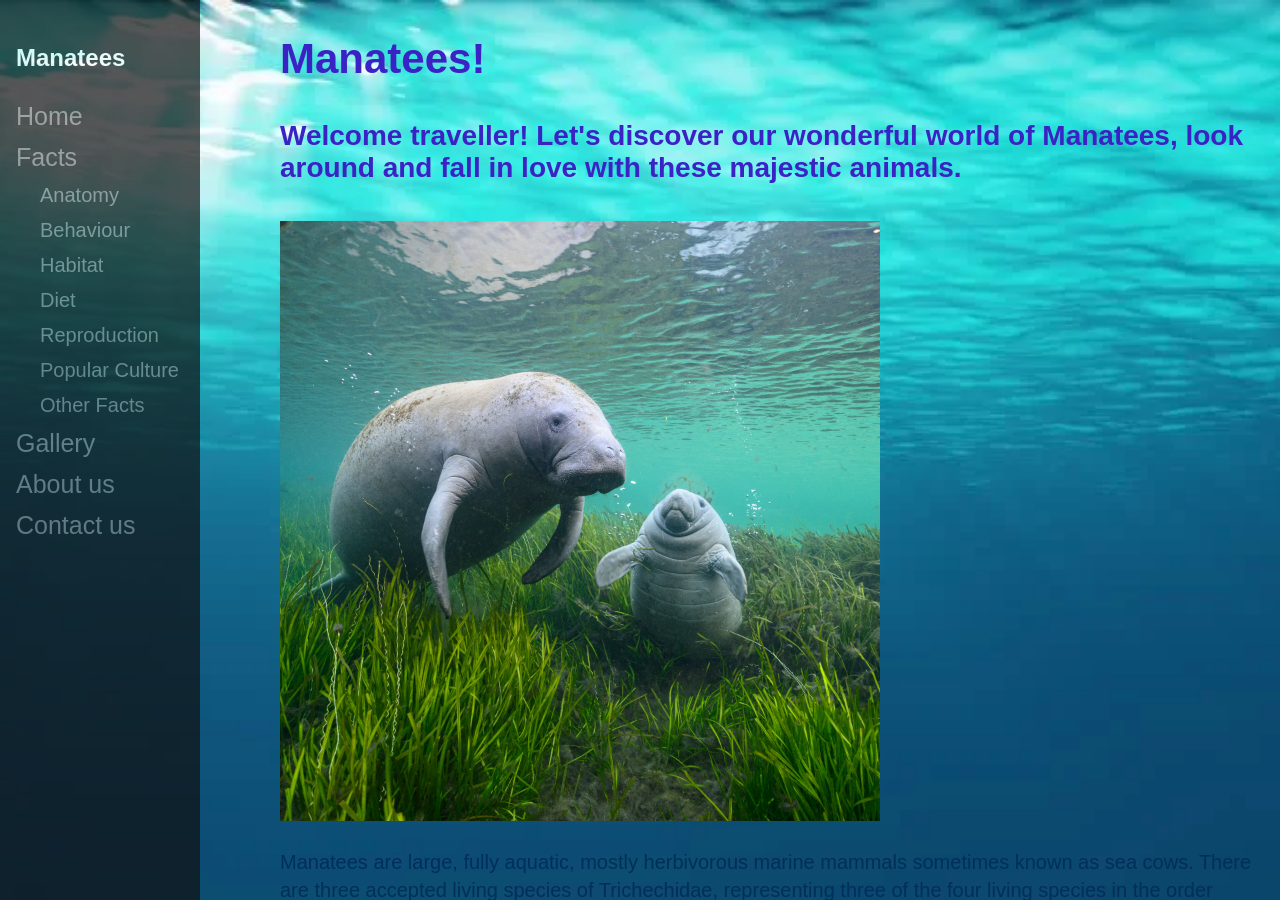
<file: index.html>
<!DOCTYPE html>
<html>
<head>
<meta name="viewport" content="width=device-width, initial-scale=1">
<style>

html {
  background-image: url(./bg2.jpg);
  background-size: cover;
  background-repeat: no-repeat;
  width: 100vw;
  height: 100vh;
  overflow: hidden;
  font-family: sans-serif;
}

body {
  font-family: "Lato", sans-serif;
  color: white;
  display: flex;
  flex-direction: column;
  height: 100%;
  margin: 0;
}

h2, h4 {
  color: rgb(59, 34, 197)
}

.content {
  flex: 1 1 auto;
  overflow: auto;
}

.sidenav {
  height: 100%;
  width: 200px;
  position: fixed;
  z-index: 1;
  top: 0;
  left: 0;
  background-color: #111;
  overflow-x: hidden;
  padding-top: 20px;
  opacity: 0.7;
}

.sidenav a {
  padding: 6px 8px 6px 16px;
  text-decoration: none;
  font-size: 25px;
  color: #818181;
  display: block;
}

.sidenav a.subpage {
  margin-left: 24px;
  font-size: 20px;
}

.sidenav a:hover {
  color: #f1f1f1;
}

.sidenav h5 {
  font-size: 24px;
  padding-left: 16px;
  margin: 24px 0;
}

.main {
  padding-left: 280px; /* Same as the width of the sidenav */
  font-size: 28px; /* Increased text to enable scrolling */
  height: 100%;
  padding-bottom: 200px;
}

.main h1 {
  color: rgb(59, 34, 197);
}

.main h2 {
  color: rgb(59, 34, 197);
}

.main p {
  font-size: 20px;
  line-height: 28px;
  color: #002f5b;
}

.main li {
  color: #002f5b;
}

@media screen and (max-height: 450px) {
  .sidenav {padding-top: 15px;}
  .sidenav a {font-size: 18px;}
}

</style>
</head>
<body>
<div class="content">
  <div class="sidenav">
    <h5>Manatees</h5>
    <a href="./index.html">Home</a>
    <a href="./anatomy.html">Facts</a>
    <a class="subpage" href="./anatomy.html">Anatomy</a>
    <a class="subpage" href="./behaviour.html">Behaviour</a>
    <a class="subpage" href="./habitat.html">Habitat</a>
    <a class="subpage" href="./diet.html">Diet</a>
    <a class="subpage" href="./mating.html">Reproduction</a>
    <a class="subpage" href="./popculture.html">Popular Culture</a>
    <a class="subpage" href="./misc.html">Other Facts</a>
    <a href="./gallery.html">Gallery</a>
    <a href="./about.html">About us</a>
    <a href="./contact.html">Contact us</a>
  </div>

  <div class="main">
    <h2>Manatees!</h2>
    <h4>Welcome traveller! Let's discover our wonderful world of Manatees, look around and fall in love with these majestic animals.
    </h4>
    <img class="main-img" src="2.jpg" width="600px" />
    <p>Manatees are large, fully aquatic, mostly herbivorous marine mammals sometimes known as sea cows. There are three accepted living species of Trichechidae, representing three of the four living species in the order Sirenia: the Amazonian manatee, the West Indian manatee, and the West African manatee.
    </p>
  </div>
</div>
</body>
</html>
</file>
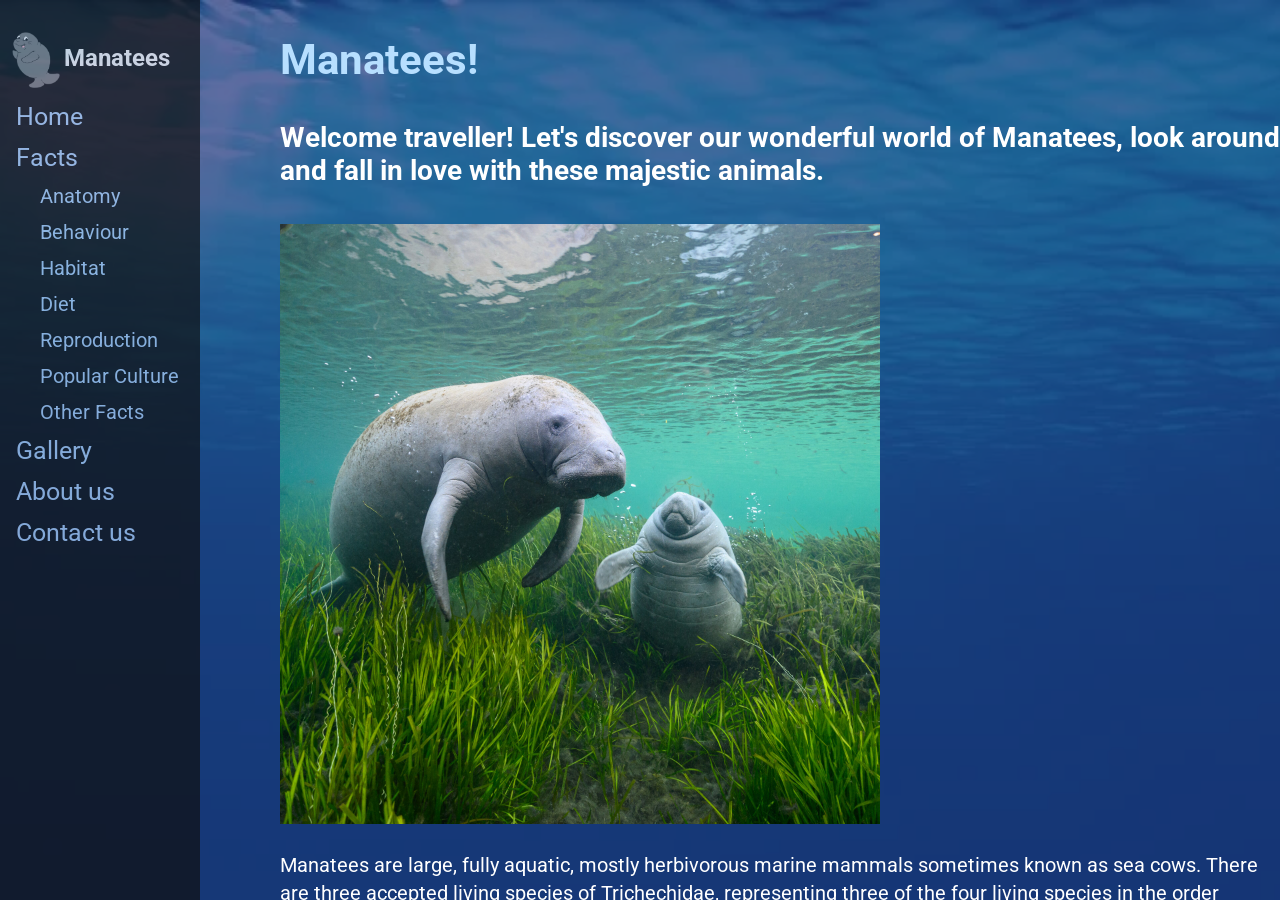
<file: public/index.html>
<!DOCTYPE html>
<html>
<head>
  <script src="https://ajax.googleapis.com/ajax/libs/jquery/3.5.1/jquery.min.js"></script>
  <meta name="viewport" content="width=device-width, initial-scale=1">
  <link rel="stylesheet" href="style.css">
  <link href="https://fonts.googleapis.com/css2?family=Roboto" rel="stylesheet">
  <title>Manatees - Home</title>
</head>
<body>
<div class="content">
  <div class="sidenav">
    <h5>Manatees</h5>
    <a href="./index.html">Home</a>
    <a href="./anatomy.html">Facts</a>
    <a class="subpage" href="./anatomy.html">Anatomy</a>
    <a class="subpage" href="./behaviour.html">Behaviour</a>
    <a class="subpage" href="./habitat.html">Habitat</a>
    <a class="subpage" href="./diet.html">Diet</a>
    <a class="subpage" href="./mating.html">Reproduction</a>
    <a class="subpage" href="./popculture.html">Popular Culture</a>
    <a class="subpage" href="./misc.html">Other Facts</a>
    <a href="./gallery.html">Gallery</a>
    <a href="./about.html">About us</a>
    <a href="./contact.html">Contact us</a>
  </div>

  <div class="main">
    <h2>Manatees!</h2>
    <h4>Welcome traveller! Let's discover our wonderful world of Manatees, look around and fall in love with these majestic animals.
    </h4>
    <img class="main-img" src="2.jpg" width="600px" />
    <p>Manatees are large, fully aquatic, mostly herbivorous marine mammals sometimes known as sea cows. There are three accepted living species of Trichechidae, representing three of the four living species in the order Sirenia: the Amazonian manatee, the West Indian manatee, and the West African manatee.
    </p>
  </div>
</div>
</body>
</html>
</file>
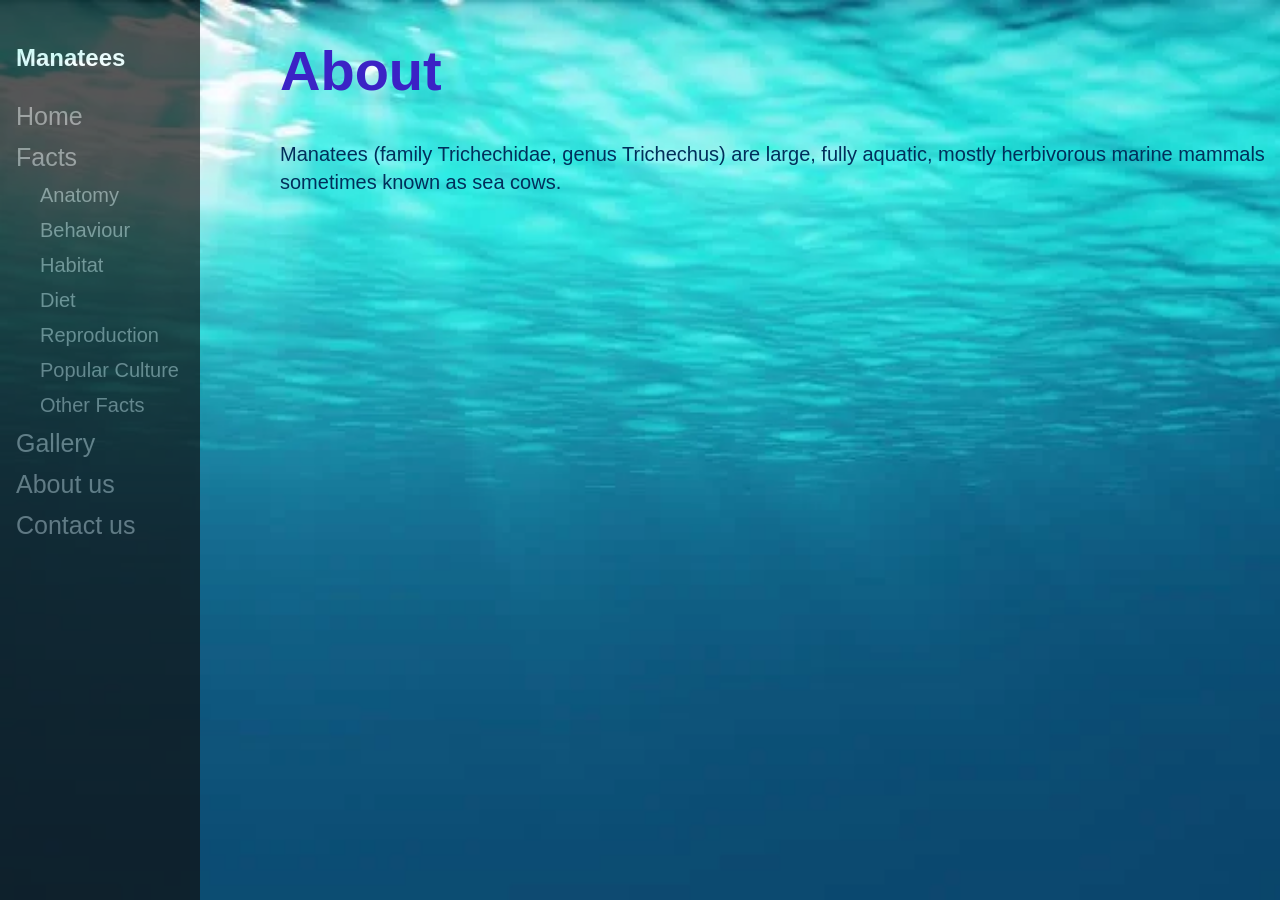
<file: about.html>
<!DOCTYPE html>
<html>
<head>
<meta name="viewport" content="width=device-width, initial-scale=1">
<style>

html {
  background-image: url(./bg2.jpg);
  background-size: cover;
  background-repeat: no-repeat;
  width: 100vw;
  height: 100vh;
  overflow: hidden;
}

body {
  font-family: "Lato", sans-serif;
  color: white;
  display: flex;
  flex-direction: column;
  height: 100%;
  margin: 0;
}

h2, h4 {
  color: rgb(59, 34, 197)
}

.content {
  flex: 1 1 auto;
  overflow: auto;
}

.sidenav {
  height: 100%;
  width: 200px;
  position: fixed;
  z-index: 1;
  top: 0;
  left: 0;
  background-color: #111;
  overflow-x: hidden;
  padding-top: 20px;
  opacity: 0.7;
}

.sidenav a {
  padding: 6px 8px 6px 16px;
  text-decoration: none;
  font-size: 25px;
  color: #818181;
  display: block;
}

.sidenav a.subpage {
  margin-left: 24px;
  font-size: 20px;
}

.sidenav a:hover {
  color: #f1f1f1;
}

.sidenav h5 {
  font-size: 24px;
  padding-left: 16px;
  margin: 24px 0;
}

.main {
  padding-left: 280px; /* Same as the width of the sidenav */
  font-size: 28px; /* Increased text to enable scrolling */
  height: 100%;
  padding-bottom: 200px;
}

.main h1 {
  color: rgb(59, 34, 197);
}

.main h2 {
  color: rgb(59, 34, 197);
}

.main p {
  font-size: 20px;
  line-height: 28px;
  color: #002f5b;

}

.main li {
  color: #002f5b;
}

@media screen and (max-height: 450px) {
  .sidenav {padding-top: 15px;}
  .sidenav a {font-size: 18px;}
}

</style>
</head>
<body>
<div class="content">
  <div class="sidenav">
    <h5>Manatees</h5>
    <a href="./index.html">Home</a>
    <a href="./anatomy.html">Facts</a>
    <a class="subpage" href="./anatomy.html">Anatomy</a>
    <a class="subpage" href="./behaviour.html">Behaviour</a>
    <a class="subpage" href="./habitat.html">Habitat</a>
    <a class="subpage" href="./diet.html">Diet</a>
    <a class="subpage" href="./mating.html">Reproduction</a>
    <a class="subpage" href="./popculture.html">Popular Culture</a>
    <a class="subpage" href="./misc.html">Other Facts</a>
    <a href="./gallery.html">Gallery</a>
    <a href="./about.html">About us</a>
    <a href="./contact.html">Contact us</a>
  </div>

  <div class="main">
    <div>
      <h1>About</h1>
      <p>
        Manatees (family Trichechidae, genus Trichechus) are large, fully aquatic, mostly herbivorous marine mammals sometimes known as sea cows.
      </p>
      <iframe width="560" height="315" src="https://www.youtube.com/embed/DlJy7HQMgSI" title="YouTube video player" frameborder="0" allow="accelerometer; autoplay; clipboard-write; encrypted-media; gyroscope; picture-in-picture" allowfullscreen></iframe>
    </div>
  </div>
</div>
</body>
</html>
</file>
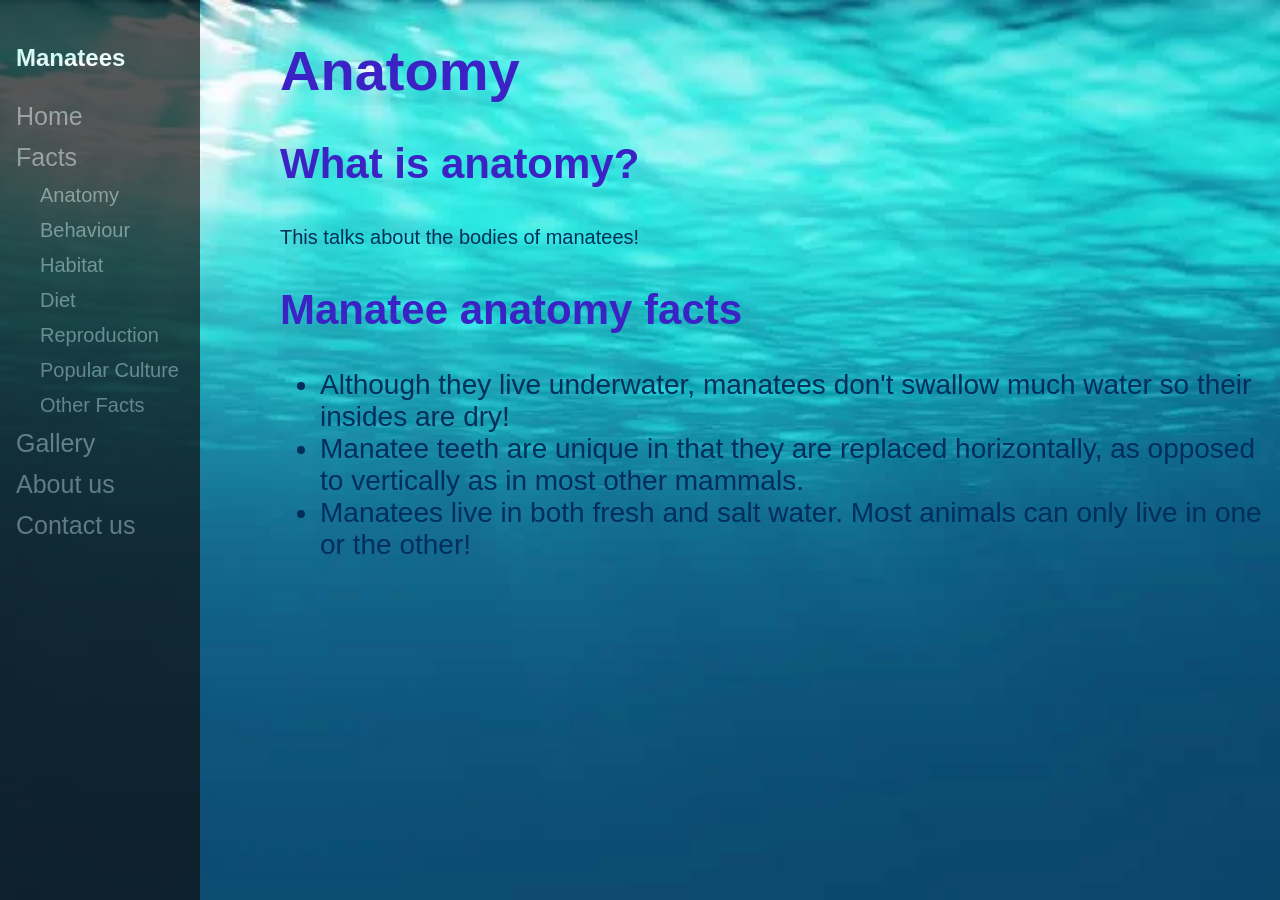
<file: anatomy.html>
<!DOCTYPE html>
<html>
<head>
<meta name="viewport" content="width=device-width, initial-scale=1">
<style>

html {
  background-image: url(./bg2.jpg);
  background-size: cover;
  background-repeat: no-repeat;
  width: 100vw;
  height: 100vh;
  overflow: hidden;
}

body {
  font-family: "Lato", sans-serif;
  color: white;
  display: flex;
  flex-direction: column;
  height: 100%;
  margin: 0;
}

h2, h4 {
  color: rgb(59, 34, 197)
}

.content {
  flex: 1 1 auto;
  overflow: auto;
}

.sidenav {
  height: 100%;
  width: 200px;
  position: fixed;
  z-index: 1;
  top: 0;
  left: 0;
  background-color: #111;
  overflow-x: hidden;
  padding-top: 20px;
  opacity: 0.7;
}

.sidenav a {
  padding: 6px 8px 6px 16px;
  text-decoration: none;
  font-size: 25px;
  color: #818181;
  display: block;
}

.sidenav a.subpage {
  margin-left: 24px;
  font-size: 20px;
}

.sidenav a:hover {
  color: #f1f1f1;
}

.sidenav h5 {
  font-size: 24px;
  padding-left: 16px;
  margin: 24px 0;
}

.main {
  padding-left: 280px; /* Same as the width of the sidenav */
  font-size: 28px; /* Increased text to enable scrolling */
  height: 100%;
  padding-bottom: 200px;
}

.main p {
  font-size: 20px;
  line-height: 28px;
  color: #002f5b;

}

.main h1 {
  color: rgb(59, 34, 197);
}

.main h2 {
  color: rgb(59, 34, 197);
}
.main li {
  color: #002f5b;
}
@media screen and (max-height: 450px) {
  .sidenav {padding-top: 15px;}
  .sidenav a {font-size: 18px;}
}

</style>
</head>
<body>
<div class="content">
  <div class="sidenav">
    <h5>Manatees</h5>
    <a href="./index.html">Home</a>
    <a href="./anatomy.html">Facts</a>
    <a class="subpage" href="./anatomy.html">Anatomy</a>
    <a class="subpage" href="./behaviour.html">Behaviour</a>
    <a class="subpage" href="./habitat.html">Habitat</a>
    <a class="subpage" href="./diet.html">Diet</a>
    <a class="subpage" href="./mating.html">Reproduction</a>
    <a class="subpage" href="./popculture.html">Popular Culture</a>
    <a class="subpage" href="./misc.html">Other Facts</a>
    <a href="./gallery.html">Gallery</a>
    <a href="./about.html">About us</a>
    <a href="./contact.html">Contact us</a>
  </div>

  <div class="main">
    <div>
      <h1>Anatomy</h1>
      <h2>What is anatomy?</h2>
      <p>This talks about the bodies of manatees!</p>
      <h2>Manatee anatomy facts</h2>
      <ul>
        <li>
          Although they live underwater, manatees don't swallow much water so their
          insides are dry!
        </li>
        <li>
          Manatee teeth are unique in that they are replaced horizontally, as
          opposed to vertically as in most other mammals.
        </li>
        <li>
          Manatees live in both fresh and salt water. Most animals can only live in
          one or the other!
        </li>
      </ul>
    </div>
</div>
</body>
</html>
</file>
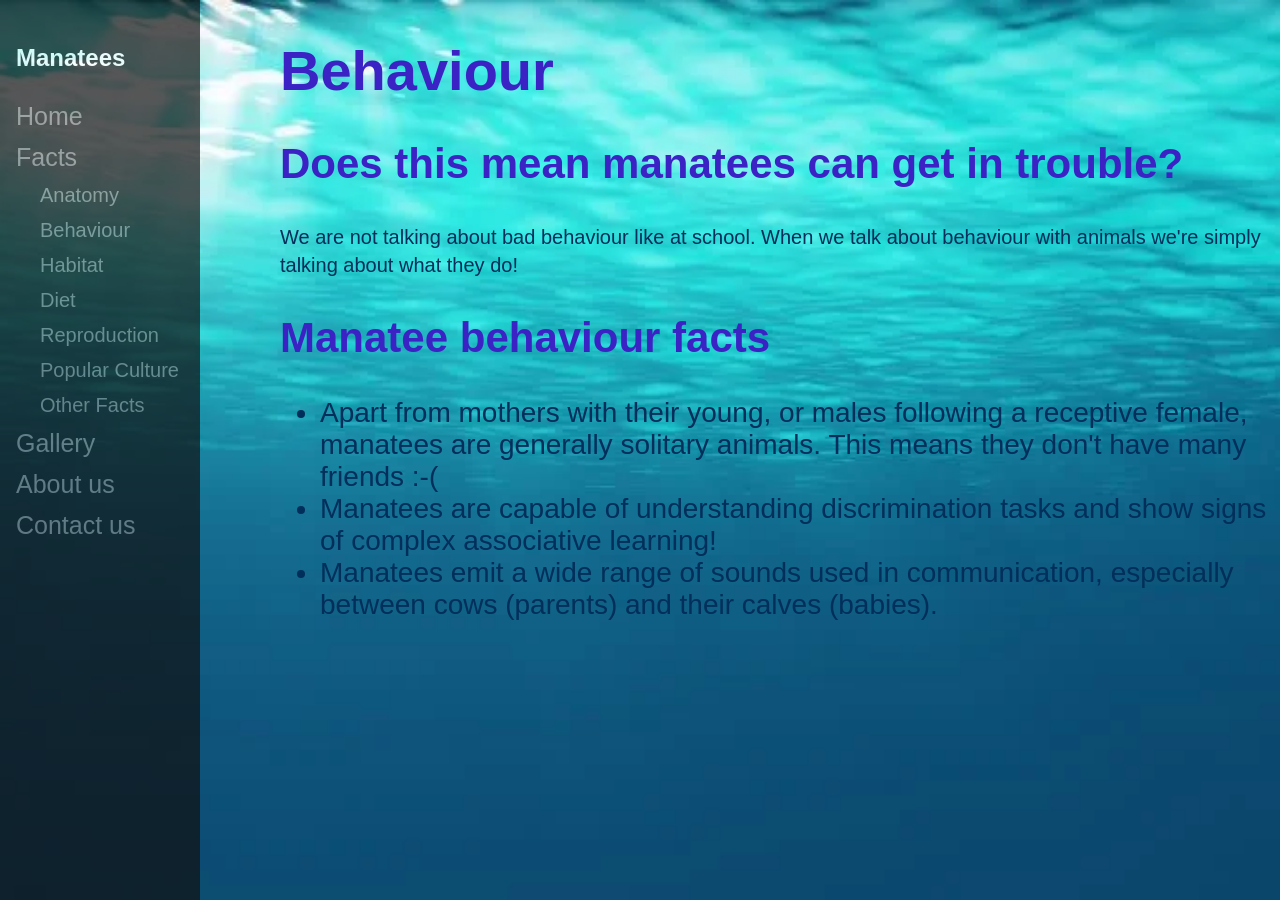
<file: behaviour.html>
<!DOCTYPE html>
<html>
<head>
<meta name="viewport" content="width=device-width, initial-scale=1">
<style>

html {
  background-image: url(./bg2.jpg);
  background-size: cover;
  background-repeat: no-repeat;
  width: 100vw;
  height: 100vh;
  overflow: hidden;
}

body {
  font-family: "Lato", sans-serif;
  color: white;
  display: flex;
  flex-direction: column;
  height: 100%;
  margin: 0;
}

h2, h4 {
  color: rgb(59, 34, 197)
}

.content {
  flex: 1 1 auto;
  overflow: auto;
}

.sidenav {
  height: 100%;
  width: 200px;
  position: fixed;
  z-index: 1;
  top: 0;
  left: 0;
  background-color: #111;
  overflow-x: hidden;
  padding-top: 20px;
  opacity: 0.7;
}

.sidenav a {
  padding: 6px 8px 6px 16px;
  text-decoration: none;
  font-size: 25px;
  color: #818181;
  display: block;
}

.sidenav a.subpage {
  margin-left: 24px;
  font-size: 20px;
}

.sidenav a:hover {
  color: #f1f1f1;
}

.sidenav h5 {
  font-size: 24px;
  padding-left: 16px;
  margin: 24px 0;
}

.main {
  padding-left: 280px; /* Same as the width of the sidenav */
  font-size: 28px; /* Increased text to enable scrolling */
  height: 100%;
  padding-bottom: 200px;
}

.main h1 {
  color: rgb(59, 34, 197);
}

.main h2 {
  color: rgb(59, 34, 197);
}

.main p {
  font-size: 20px;
  line-height: 28px;
  color: #002f5b;

}


.main li {
  color: #002f5b;
}
@media screen and (max-height: 450px) {
  .sidenav {padding-top: 15px;}
  .sidenav a {font-size: 18px;}
}

</style>
</head>
<body>
<div class="content">
  <div class="sidenav">
    <h5>Manatees</h5>
    <a href="./index.html">Home</a>
    <a href="./anatomy.html">Facts</a>
    <a class="subpage" href="./anatomy.html">Anatomy</a>
    <a class="subpage" href="./behaviour.html">Behaviour</a>
    <a class="subpage" href="./habitat.html">Habitat</a>
    <a class="subpage" href="./diet.html">Diet</a>
    <a class="subpage" href="./mating.html">Reproduction</a>
    <a class="subpage" href="./popculture.html">Popular Culture</a>
    <a class="subpage" href="./misc.html">Other Facts</a>
    <a href="./gallery.html">Gallery</a>
    <a href="./about.html">About us</a>
    <a href="./contact.html">Contact us</a>
  </div>

  <div class="main">
    <div>
      <h1>Behaviour</h1>
      <h2>Does this mean manatees can get in trouble?</h2>
      <p>
        We are not talking about bad behaviour like at school. When we talk about
        behaviour with animals we're simply talking about what they do!
      </p>
      <h2>Manatee behaviour facts</h2>
      <ul>
        <li>
          Apart from mothers with their young, or males following a receptive
          female, manatees are generally solitary animals. This means they don't
          have many friends :-(
        </li>
        <li>
          Manatees are capable of understanding discrimination tasks and show signs
          of complex associative learning!
        </li>
        <li>
          Manatees emit a wide range of sounds used in communication, especially
          between cows (parents) and their calves (babies).
        </li>
      </ul>
    </div>
  </div>
</div>
</body>
</html>
</file>
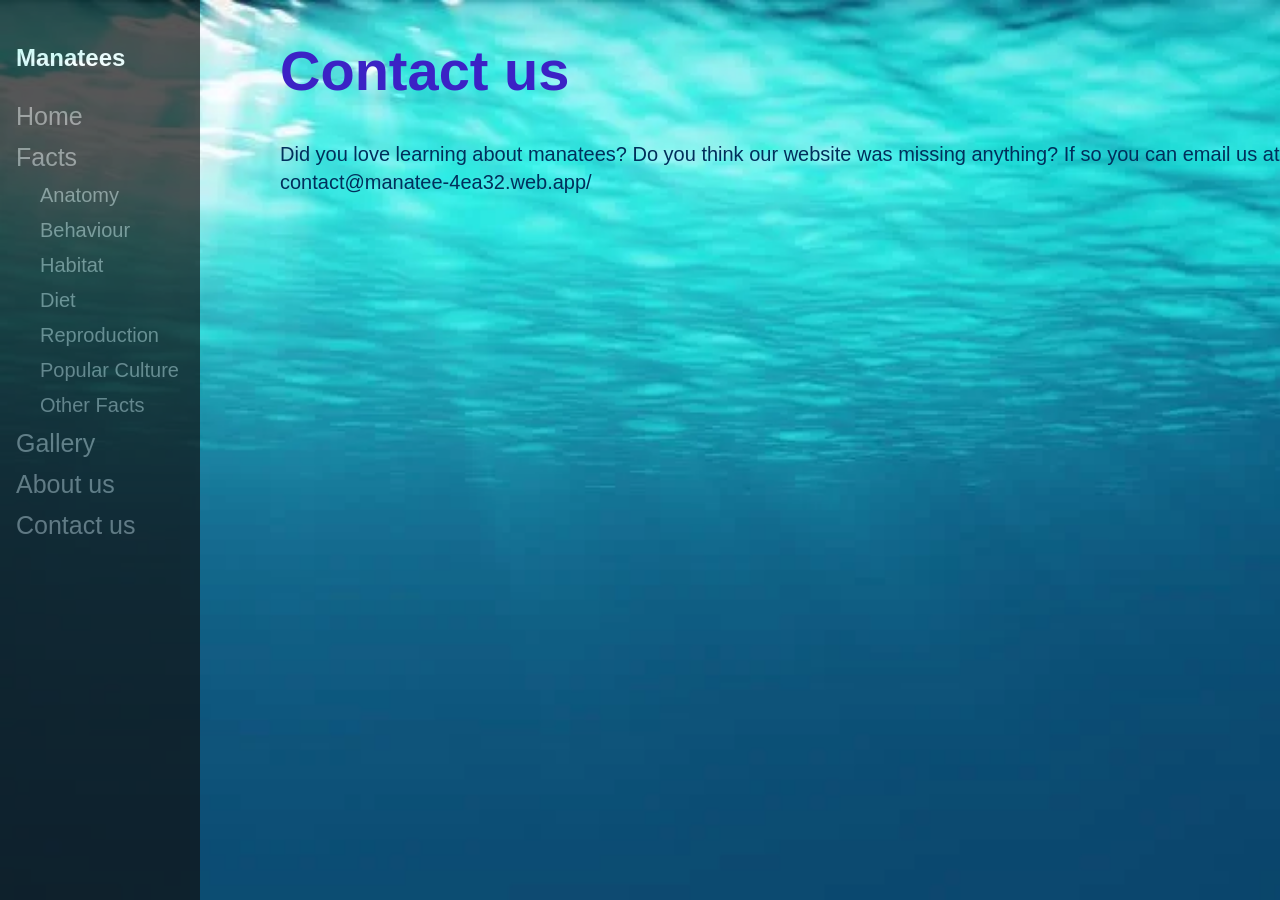
<file: contact.html>
<!DOCTYPE html>
<html>
<head>
<meta name="viewport" content="width=device-width, initial-scale=1">
<style>

html {
  background-image: url(./bg2.jpg);
  background-size: cover;
  background-repeat: no-repeat;
  width: 100vw;
  height: 100vh;
  overflow: hidden;
}

body {
  font-family: "Lato", sans-serif;
  color: white;
  display: flex;
  flex-direction: column;
  height: 100%;
  margin: 0;
}

h2, h4 {
  color: rgb(59, 34, 197)
}

.content {
  flex: 1 1 auto;
  overflow: auto;
}

.sidenav {
  height: 100%;
  width: 200px;
  position: fixed;
  z-index: 1;
  top: 0;
  left: 0;
  background-color: #111;
  overflow-x: hidden;
  padding-top: 20px;
  opacity: 0.7;
}

.sidenav a {
  padding: 6px 8px 6px 16px;
  text-decoration: none;
  font-size: 25px;
  color: #818181;
  display: block;
}

.sidenav a.subpage {
  margin-left: 24px;
  font-size: 20px;
}

.sidenav a:hover {
  color: #f1f1f1;
}

.sidenav h5 {
  font-size: 24px;
  padding-left: 16px;
  margin: 24px 0;
}

.main {
  padding-left: 280px; /* Same as the width of the sidenav */
  font-size: 28px; /* Increased text to enable scrolling */
  height: 100%;
  padding-bottom: 200px;
}
.main li {
  color: #002f5b;
}
.main p {
  font-size: 20px;
  line-height: 28px;
  color: #002f5b;
}

.main h1 {
  color: rgb(59, 34, 197);
}

.main h2 {
  color: rgb(59, 34, 197);
}

@media screen and (max-height: 450px) {
  .sidenav {padding-top: 15px;}
  .sidenav a {font-size: 18px;}
}

</style>
</head>
<body>
<div class="content">
  <div class="sidenav">
    <h5>Manatees</h5>
    <a href="./index.html">Home</a>
    <a href="./anatomy.html">Facts</a>
    <a class="subpage" href="./anatomy.html">Anatomy</a>
    <a class="subpage" href="./behaviour.html">Behaviour</a>
    <a class="subpage" href="./habitat.html">Habitat</a>
    <a class="subpage" href="./diet.html">Diet</a>
    <a class="subpage" href="./mating.html">Reproduction</a>
    <a class="subpage" href="./popculture.html">Popular Culture</a>
    <a class="subpage" href="./misc.html">Other Facts</a>
    <a href="./gallery.html">Gallery</a>
    <a href="./about.html">About us</a>
    <a href="./contact.html">Contact us</a>
  </div>

  <div class="main">
    <div>
      <h1>Contact us</h1>
      <p>
        Did you love learning about manatees? Do you think our website was missing
        anything? If so you can email us at contact@manatee-4ea32.web.app/
      </p>
    </div>
  </div>
</div>
</body>
</html>
</file>
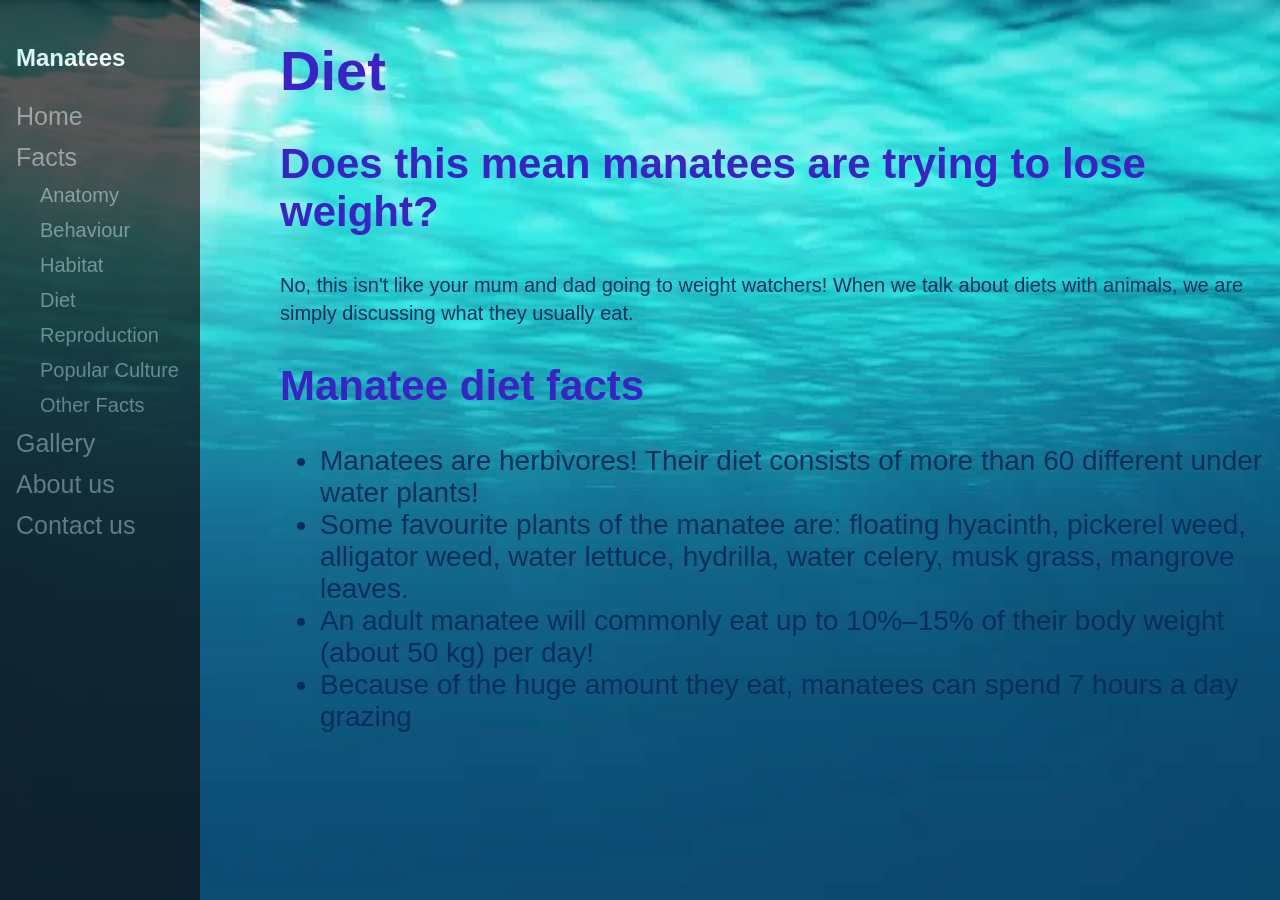
<file: diet.html>
<!DOCTYPE html>
<html>
<head>
<meta name="viewport" content="width=device-width, initial-scale=1">
<style>

html {
  background-image: url(./bg2.jpg);
  background-size: cover;
  background-repeat: no-repeat;
  width: 100vw;
  height: 100vh;
  overflow: hidden;
}

body {
  font-family: "Lato", sans-serif;
  color: white;
  display: flex;
  flex-direction: column;
  height: 100%;
  margin: 0;
}

h2, h4 {
  color: rgb(59, 34, 197)
}

.content {
  flex: 1 1 auto;
  overflow: auto;
}

.sidenav {
  height: 100%;
  width: 200px;
  position: fixed;
  z-index: 1;
  top: 0;
  left: 0;
  background-color: #111;
  overflow-x: hidden;
  padding-top: 20px;
  opacity: 0.7;
}

.sidenav a {
  padding: 6px 8px 6px 16px;
  text-decoration: none;
  font-size: 25px;
  color: #818181;
  display: block;
}

.sidenav a.subpage {
  margin-left: 24px;
  font-size: 20px;
}

.sidenav a:hover {
  color: #f1f1f1;
}

.sidenav h5 {
  font-size: 24px;
  padding-left: 16px;
  margin: 24px 0;
}

.main {
  padding-left: 280px; /* Same as the width of the sidenav */
  font-size: 28px; /* Increased text to enable scrolling */
  height: 100%;
  padding-bottom: 200px;
}

.main h1 {
  color: rgb(59, 34, 197);
}

.main h2 {
  color: rgb(59, 34, 197);
}

.main p {
  font-size: 20px;
  line-height: 28px;
  color: #002f5b;

}
.main li {
  color: #002f5b;
}

@media screen and (max-height: 450px) {
  .sidenav {padding-top: 15px;}
  .sidenav a {font-size: 18px;}
}

</style>
</head>
<body>
<div class="content">
  <div class="sidenav">
    <h5>Manatees</h5>
    <a href="./index.html">Home</a>
    <a href="./anatomy.html">Facts</a>
    <a class="subpage" href="./anatomy.html">Anatomy</a>
    <a class="subpage" href="./behaviour.html">Behaviour</a>
    <a class="subpage" href="./habitat.html">Habitat</a>
    <a class="subpage" href="./diet.html">Diet</a>
    <a class="subpage" href="./mating.html">Reproduction</a>
    <a class="subpage" href="./popculture.html">Popular Culture</a>
    <a class="subpage" href="./misc.html">Other Facts</a>
    <a href="./gallery.html">Gallery</a>
    <a href="./about.html">About us</a>
    <a href="./contact.html">Contact us</a>
  </div>

  <div class="main">
    <div>
      <h1>Diet</h1>
      <h2>Does this mean manatees are trying to lose weight?</h2>
      <p>
        No, this isn't like your mum and dad going to weight watchers! When we talk
        about diets with animals, we are simply discussing what they usually eat.
      </p>
      <h2>Manatee diet facts</h2>
      <ul>
        <li>
          Manatees are herbivores! Their diet consists of more than 60 different
          under water plants!
        </li>
        <li>
          Some favourite plants of the manatee are: floating hyacinth, pickerel
          weed, alligator weed, water lettuce, hydrilla, water celery, musk grass,
          mangrove leaves.
        </li>
        <li>
          An adult manatee will commonly eat up to 10%–15% of their body weight
          (about 50 kg) per day!
        </li>
        <li>
          Because of the huge amount they eat, manatees can spend 7 hours a day
          grazing
        </li>
      </ul>
    </div>
</div>
</body>
</html>
</file>
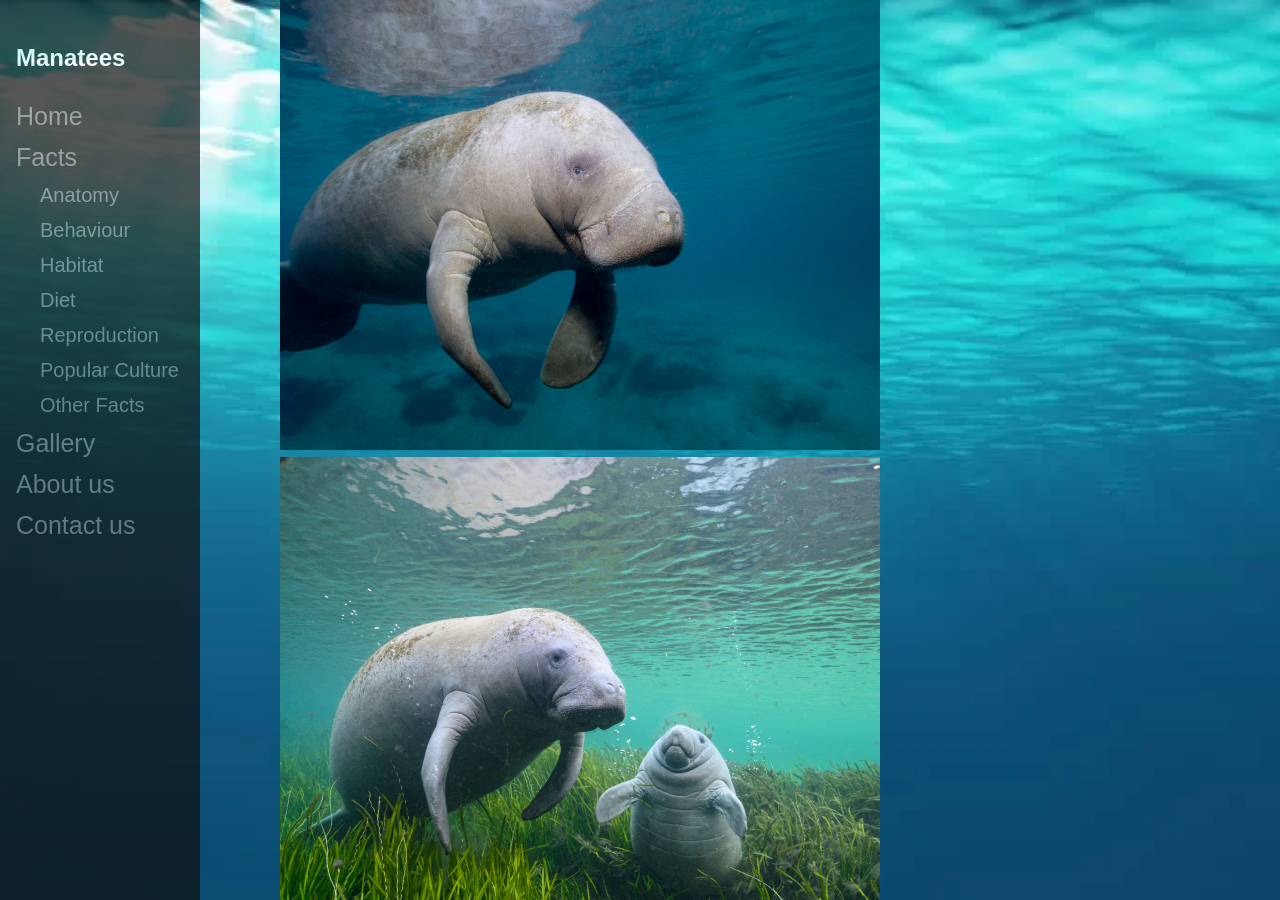
<file: gallery.html>
<!DOCTYPE html>
<html>
<head>
<meta name="viewport" content="width=device-width, initial-scale=1">
<style>

html {
  background-image: url(./bg2.jpg);
  background-size: cover;
  background-repeat: no-repeat;
  width: 100vw;
  height: 100vh;
  overflow: hidden;
}

body {
  font-family: "Lato", sans-serif;
  color: white;
  display: flex;
  flex-direction: column;
  height: 100%;
  margin: 0;
}

h2, h4 {
  color: rgb(59, 34, 197)
}

.content {
  flex: 1 1 auto;
  overflow: auto;
}

.sidenav {
  height: 100%;
  width: 200px;
  position: fixed;
  z-index: 1;
  top: 0;
  left: 0;
  background-color: #111;
  overflow-x: hidden;
  padding-top: 20px;
  opacity: 0.7;
}

.sidenav a {
  padding: 6px 8px 6px 16px;
  text-decoration: none;
  font-size: 25px;
  color: #818181;
  display: block;
}

.sidenav a.subpage {
  margin-left: 24px;
  font-size: 20px;
}

.sidenav a:hover {
  color: #f1f1f1;
}

.sidenav h5 {
  font-size: 24px;
  padding-left: 16px;
  margin: 24px 0;
}

.main {
  padding-left: 280px; /* Same as the width of the sidenav */
  font-size: 28px; /* Increased text to enable scrolling */
  height: 100%;
  padding-bottom: 200px;
}

.main p {
  font-size: 20px;
  line-height: 28px;
  color: #002f5b;

}


.main h1 {
  color: rgb(59, 34, 197);
}

.main h2 {
  color: rgb(59, 34, 197);
}

.main li {
  color: #002f5b;
}

@media screen and (max-height: 450px) {
  .sidenav {padding-top: 15px;}
  .sidenav a {font-size: 18px;}
}

</style>
</head>
<body>
<div class="content">
  <div class="sidenav">
    <h5>Manatees</h5>
    <a href="./index.html">Home</a>
    <a href="./anatomy.html">Facts</a>
    <a class="subpage" href="./anatomy.html">Anatomy</a>
    <a class="subpage" href="./behaviour.html">Behaviour</a>
    <a class="subpage" href="./habitat.html">Habitat</a>
    <a class="subpage" href="./diet.html">Diet</a>
    <a class="subpage" href="./mating.html">Reproduction</a>
    <a class="subpage" href="./popculture.html">Popular Culture</a>
    <a class="subpage" href="./misc.html">Other Facts</a>
    <a href="./gallery.html">Gallery</a>
    <a href="./about.html">About us</a>
    <a href="./contact.html">Contact us</a>
  </div>

  <div class="main">
    <img class="main-img" src="1.jpg" width="600px" />
    <img class="main-img" src="2.jpg" width="600px" />
    <img class="main-img" src="3.jpg" width="600px" />
  </div>
</div>
</body>
</html>
</file>
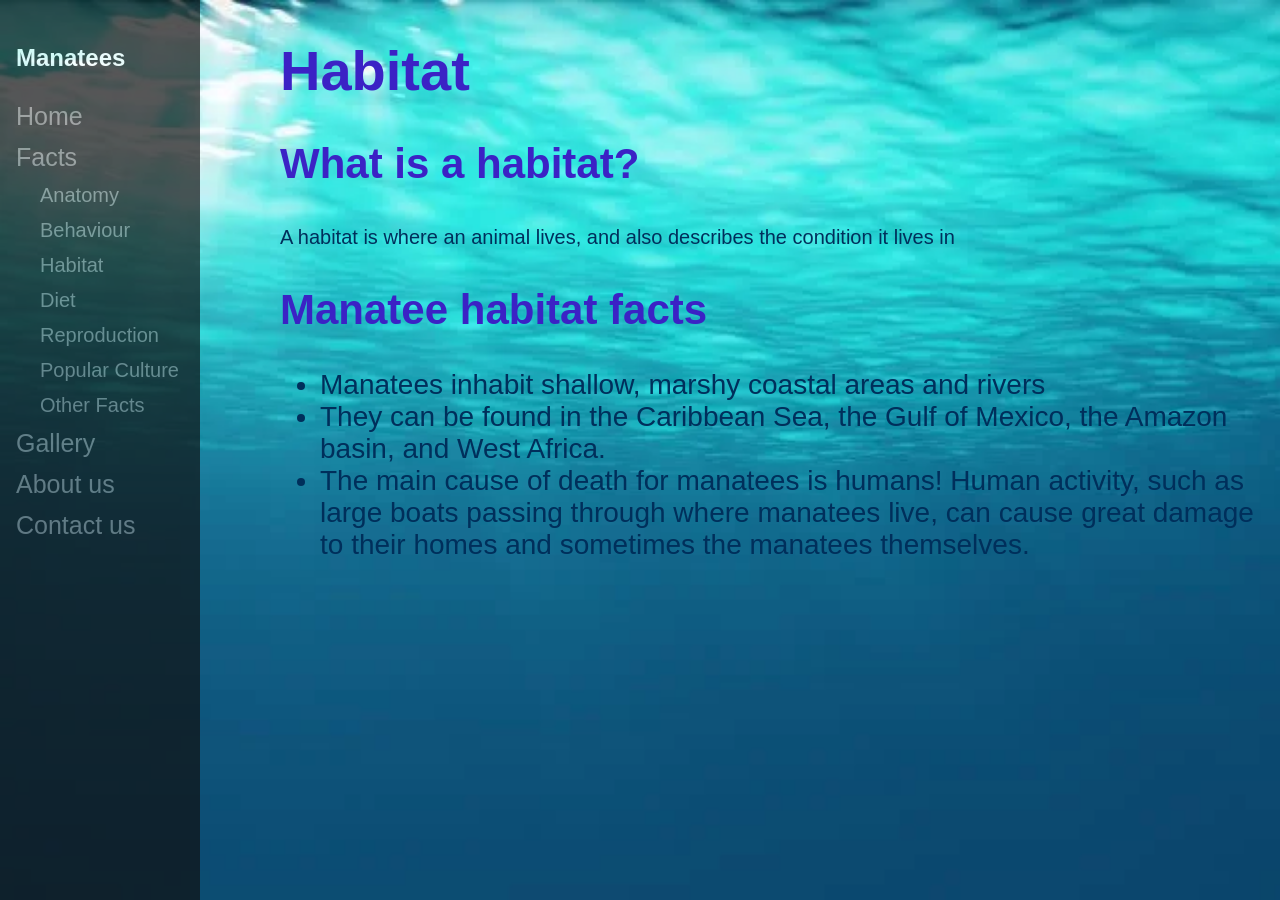
<file: habitat.html>
<!DOCTYPE html>
<html>
<head>
<meta name="viewport" content="width=device-width, initial-scale=1">
<style>

html {
  background-image: url(./bg2.jpg);
  background-size: cover;
  background-repeat: no-repeat;
  width: 100vw;
  height: 100vh;
  overflow: hidden;
}

body {
  font-family: "Lato", sans-serif;
  color: white;
  display: flex;
  flex-direction: column;
  height: 100%;
  margin: 0;
}

h2, h4 {
  color: rgb(59, 34, 197)
}

.content {
  flex: 1 1 auto;
  overflow: auto;
}

.sidenav {
  height: 100%;
  width: 200px;
  position: fixed;
  z-index: 1;
  top: 0;
  left: 0;
  background-color: #111;
  overflow-x: hidden;
  padding-top: 20px;
  opacity: 0.7;
}

.sidenav a {
  padding: 6px 8px 6px 16px;
  text-decoration: none;
  font-size: 25px;
  color: #818181;
  display: block;
}

.sidenav a.subpage {
  margin-left: 24px;
  font-size: 20px;
}

.sidenav a:hover {
  color: #f1f1f1;
}

.sidenav h5 {
  font-size: 24px;
  padding-left: 16px;
  margin: 24px 0;
}

.main {
  padding-left: 280px; /* Same as the width of the sidenav */
  font-size: 28px; /* Increased text to enable scrolling */
  height: 100%;
  padding-bottom: 200px;
}

.main p {
  font-size: 20px;
  line-height: 28px;
  color: #002f5b;

}

.main h1 {
  color: rgb(59, 34, 197);
}

.main h2 {
  color: rgb(59, 34, 197);
}

.main li {
  color: #002f5b;
}

@media screen and (max-height: 450px) {
  .sidenav {padding-top: 15px;}
  .sidenav a {font-size: 18px;}
}

</style>
</head>
<body>
<div class="content">
  <div class="sidenav">
    <h5>Manatees</h5>
    <a href="./index.html">Home</a>
    <a href="./anatomy.html">Facts</a>
    <a class="subpage" href="./anatomy.html">Anatomy</a>
    <a class="subpage" href="./behaviour.html">Behaviour</a>
    <a class="subpage" href="./habitat.html">Habitat</a>
    <a class="subpage" href="./diet.html">Diet</a>
    <a class="subpage" href="./mating.html">Reproduction</a>
    <a class="subpage" href="./popculture.html">Popular Culture</a>
    <a class="subpage" href="./misc.html">Other Facts</a>
    <a href="./gallery.html">Gallery</a>
    <a href="./about.html">About us</a>
    <a href="./contact.html">Contact us</a>
  </div>

  <div class="main">
    <div>
      <h1>Habitat</h1>
      <h2>What is a habitat?</h2>
      <p>
        A habitat is where an animal lives, and also describes the condition it
        lives in
      </p>
      <h2>Manatee habitat facts</h2>
      <ul>
        <li>Manatees inhabit shallow, marshy coastal areas and rivers</li>
        <li>
          They can be found in the Caribbean Sea, the Gulf of Mexico, the Amazon
          basin, and West Africa.
        </li>
        <li>
          The main cause of death for manatees is humans! Human activity, such as
          large boats passing through where manatees live, can cause great damage to
          their homes and sometimes the manatees themselves.
        </li>
      </ul>
    </div>
  </div>
</div>
</body>
</html>
</file>
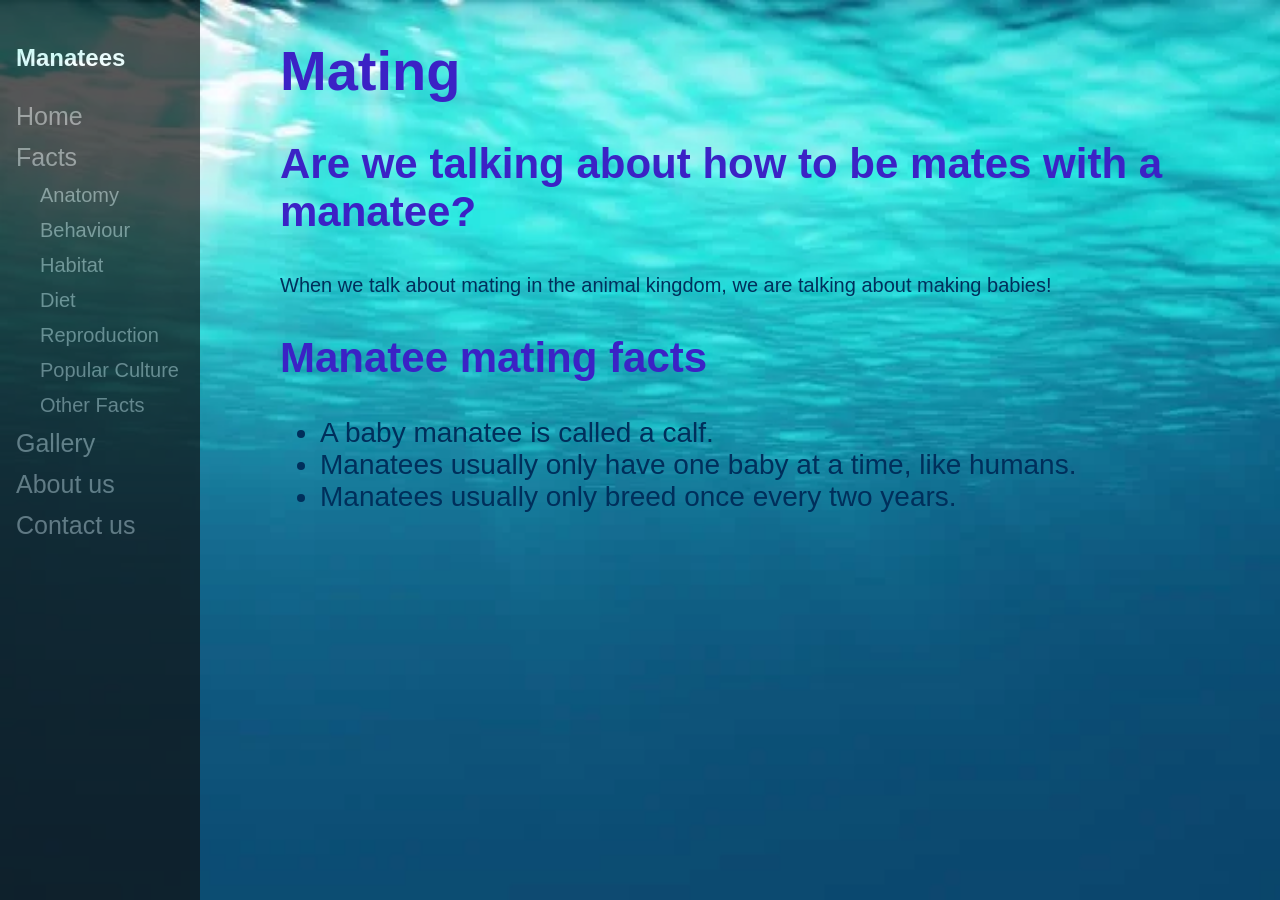
<file: mating.html>
<!DOCTYPE html>
<html>
<head>
<meta name="viewport" content="width=device-width, initial-scale=1">
<style>

html {
  background-image: url(./bg2.jpg);
  background-size: cover;
  background-repeat: no-repeat;
  width: 100vw;
  height: 100vh;
  overflow: hidden;
}

body {
  font-family: "Lato", sans-serif;
  color: white;
  display: flex;
  flex-direction: column;
  height: 100%;
  margin: 0;
}

h2, h4 {
  color: rgb(59, 34, 197)
}

.content {
  flex: 1 1 auto;
  overflow: auto;
}

.sidenav {
  height: 100%;
  width: 200px;
  position: fixed;
  z-index: 1;
  top: 0;
  left: 0;
  background-color: #111;
  overflow-x: hidden;
  padding-top: 20px;
  opacity: 0.7;
}

.sidenav a {
  padding: 6px 8px 6px 16px;
  text-decoration: none;
  font-size: 25px;
  color: #818181;
  display: block;
}

.sidenav a.subpage {
  margin-left: 24px;
  font-size: 20px;
}

.sidenav a:hover {
  color: #f1f1f1;
}

.sidenav h5 {
  font-size: 24px;
  padding-left: 16px;
  margin: 24px 0;
}

.main {
  padding-left: 280px; /* Same as the width of the sidenav */
  font-size: 28px; /* Increased text to enable scrolling */
  height: 100%;
  padding-bottom: 200px;
}

.main p {
  font-size: 20px;
  line-height: 28px;
  color: #002f5b;

}

.main h1 {
  color: rgb(59, 34, 197);
}

.main h2 {
  color: rgb(59, 34, 197);
}

.main li {
  color: #002f5b;
}

@media screen and (max-height: 450px) {
  .sidenav {padding-top: 15px;}
  .sidenav a {font-size: 18px;}
}

</style>
</head>
<body>
<div class="content">
  <div class="sidenav">
    <h5>Manatees</h5>
    <a href="./index.html">Home</a>
    <a href="./anatomy.html">Facts</a>
    <a class="subpage" href="./anatomy.html">Anatomy</a>
    <a class="subpage" href="./behaviour.html">Behaviour</a>
    <a class="subpage" href="./habitat.html">Habitat</a>
    <a class="subpage" href="./diet.html">Diet</a>
    <a class="subpage" href="./mating.html">Reproduction</a>
    <a class="subpage" href="./popculture.html">Popular Culture</a>
    <a class="subpage" href="./misc.html">Other Facts</a>
    <a href="./gallery.html">Gallery</a>
    <a href="./about.html">About us</a>
    <a href="./contact.html">Contact us</a>
  </div>

  <div class="main">
    <div>
      <h1>Mating</h1>
      <h2>Are we talking about how to be mates with a manatee?</h2>
      <p>
        When we talk about mating in the animal kingdom, we are talking about making
        babies!
      </p>
      <h2>Manatee mating facts</h2>
      <ul>
        <li>A baby manatee is called a calf.</li>
        <li>Manatees usually only have one baby at a time, like humans.</li>
        <li>Manatees usually only breed once every two years.</li>
      </ul>
    </div>
</div>
</body>
</html>
</file>
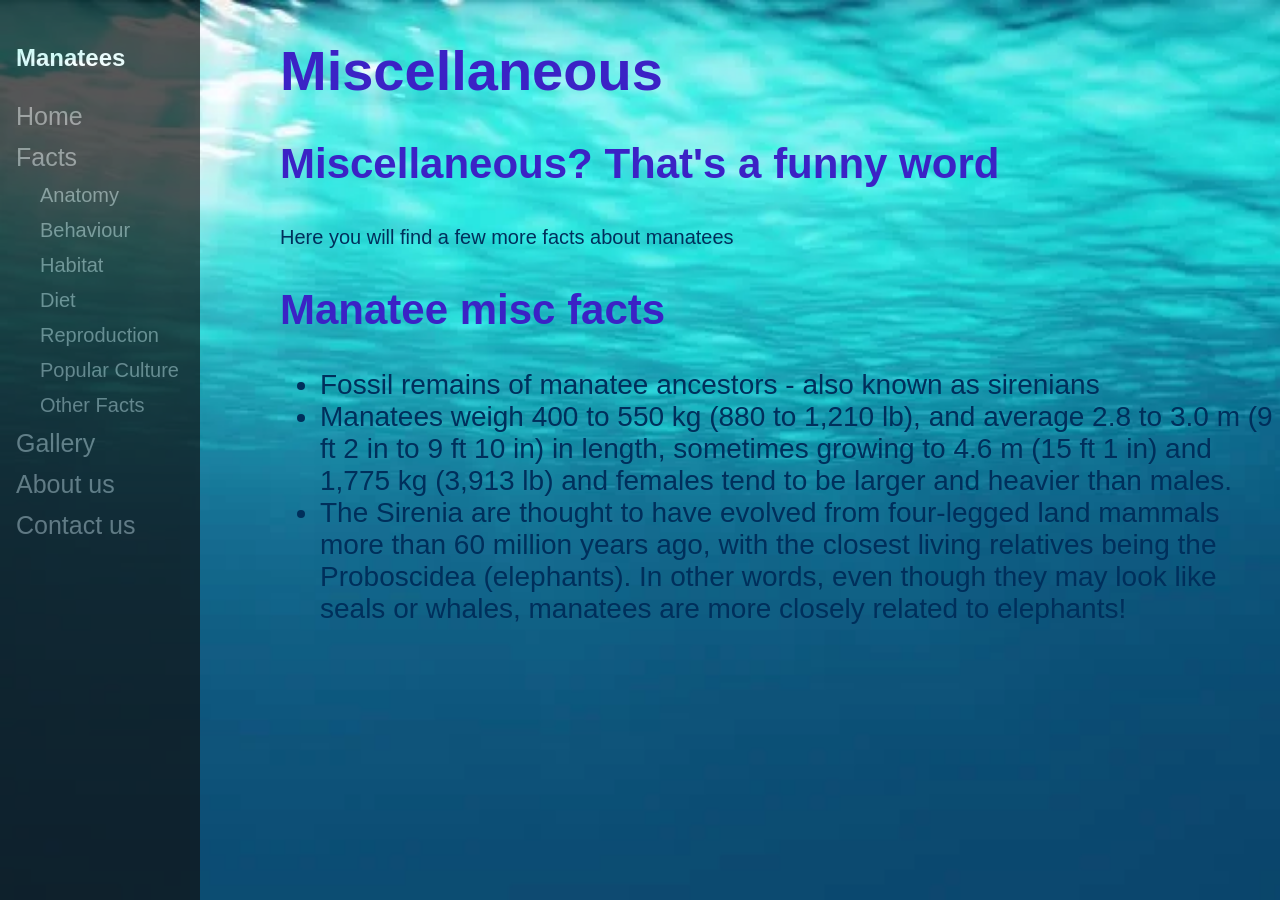
<file: misc.html>
<!DOCTYPE html>
<html>
<head>
<meta name="viewport" content="width=device-width, initial-scale=1">
<style>

html {
  background-image: url(./bg2.jpg);
  background-size: cover;
  background-repeat: no-repeat;
  width: 100vw;
  height: 100vh;
  overflow: hidden;
  font-family: sans-serif;
}

body {
  font-family: "Lato", sans-serif;
  color: white;
  display: flex;
  flex-direction: column;
  height: 100%;
  margin: 0;
}

h2, h4 {
  color: rgb(59, 34, 197)
}

.content {
  flex: 1 1 auto;
  overflow: auto;
}

.sidenav {
  height: 100%;
  width: 200px;
  position: fixed;
  z-index: 1;
  top: 0;
  left: 0;
  background-color: #111;
  overflow-x: hidden;
  padding-top: 20px;
  opacity: 0.7;
}

.sidenav a {
  padding: 6px 8px 6px 16px;
  text-decoration: none;
  font-size: 25px;
  color: #818181;
  display: block;
}

.sidenav a.subpage {
  margin-left: 24px;
  font-size: 20px;
}

.sidenav a:hover {
  color: #f1f1f1;
}

.sidenav h5 {
  font-size: 24px;
  padding-left: 16px;
  margin: 24px 0;
}

.main {
  padding-left: 280px; /* Same as the width of the sidenav */
  font-size: 28px; /* Increased text to enable scrolling */
  height: 100%;
  padding-bottom: 200px;
}

.main h1 {
  color: rgb(59, 34, 197);
}

.main h2 {
  color: rgb(59, 34, 197);
}

.main p {
  font-size: 20px;
  line-height: 28px;
  color: #002f5b;

}

.main li {
  color: #002f5b;
}

@media screen and (max-height: 450px) {
  .sidenav {padding-top: 15px;}
  .sidenav a {font-size: 18px;}
}

</style>
</head>
<body>
<div class="content">
  <div class="sidenav">
    <h5>Manatees</h5>
    <a href="./index.html">Home</a>
    <a href="./anatomy.html">Facts</a>
    <a class="subpage" href="./anatomy.html">Anatomy</a>
    <a class="subpage" href="./behaviour.html">Behaviour</a>
    <a class="subpage" href="./habitat.html">Habitat</a>
    <a class="subpage" href="./diet.html">Diet</a>
    <a class="subpage" href="./mating.html">Reproduction</a>
    <a class="subpage" href="./popculture.html">Popular Culture</a>
    <a class="subpage" href="./misc.html">Other Facts</a>
    <a href="./gallery.html">Gallery</a>
    <a href="./about.html">About us</a>
    <a href="./contact.html">Contact us</a>
  </div>

  <div class="main">
    <div>
      <h1>Miscellaneous</h1>
      <h2>Miscellaneous? That's a funny word</h2>
      <p>Here you will find a few more facts about manatees</p>
      <h2>Manatee misc facts</h2>
      <ul>
        <li>Fossil remains of manatee ancestors - also known as sirenians</li>
        <li>
          Manatees weigh 400 to 550 kg (880 to 1,210 lb), and average 2.8 to 3.0 m
          (9 ft 2 in to 9 ft 10 in) in length, sometimes growing to 4.6 m (15 ft 1
          in) and 1,775 kg (3,913 lb) and females tend to be larger and heavier than
          males.
        </li>
        <li>
          The Sirenia are thought to have evolved from four-legged land mammals more
          than 60 million years ago, with the closest living relatives being the
          Proboscidea (elephants). In other words, even though they may look like
          seals or whales, manatees are more closely related to elephants!
        </li>
      </ul>
    </div>
  </div>
</div>
</body>
</html>
</file>
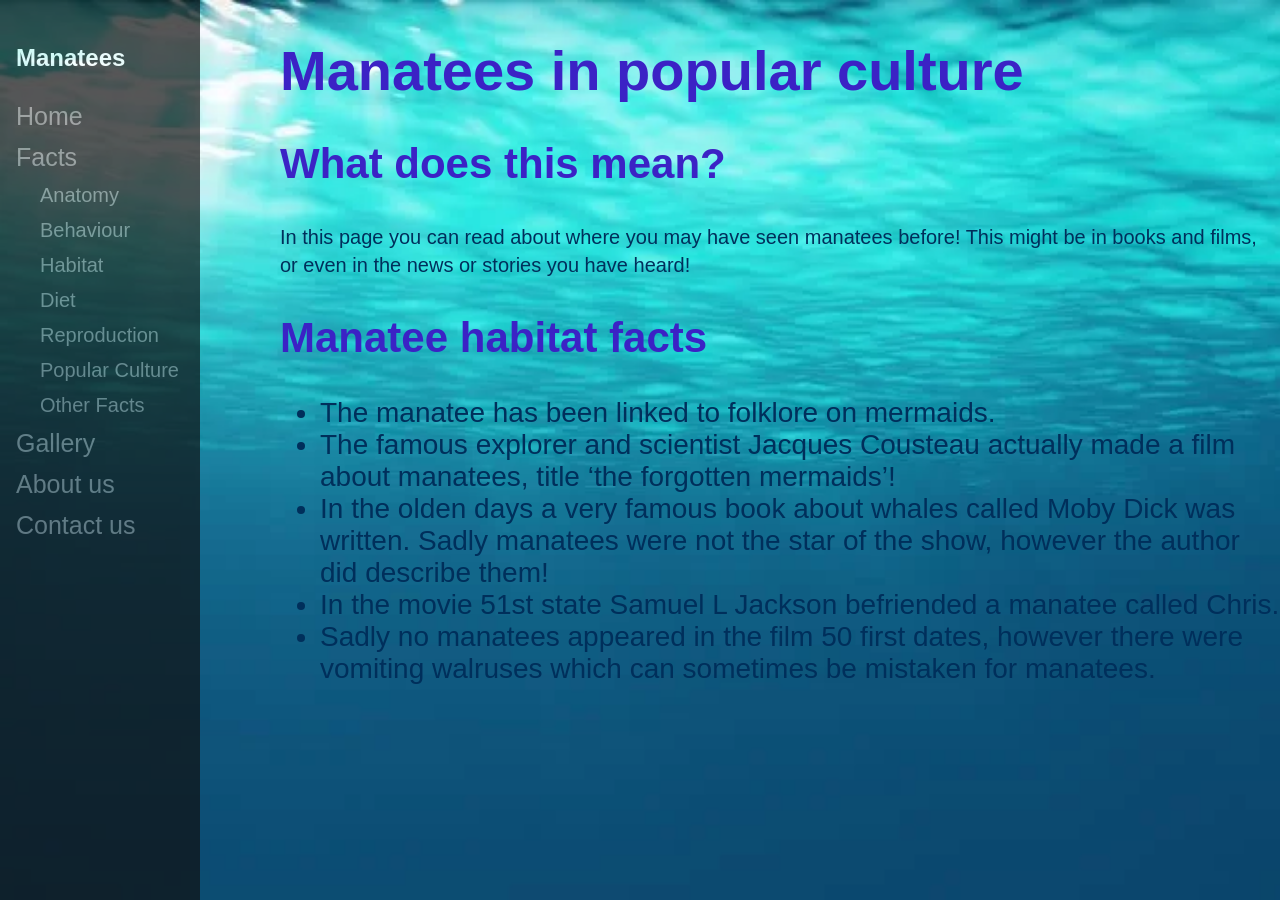
<file: popculture.html>
<!DOCTYPE html>
<html>
<head>
<meta name="viewport" content="width=device-width, initial-scale=1">
<style>

html {
  background-image: url(./bg2.jpg);
  background-size: cover;
  background-repeat: no-repeat;
  width: 100vw;
  height: 100vh;
  overflow: hidden;
}

body {
  font-family: "Lato", sans-serif;
  color: white;
  display: flex;
  flex-direction: column;
  height: 100%;
  margin: 0;
}

h2, h4 {
  color: rgb(59, 34, 197)
}

.content {
  flex: 1 1 auto;
  overflow: auto;
}

.sidenav {
  height: 100%;
  width: 200px;
  position: fixed;
  z-index: 1;
  top: 0;
  left: 0;
  background-color: #111;
  overflow-x: hidden;
  padding-top: 20px;
  opacity: 0.7;
}

.sidenav a {
  padding: 6px 8px 6px 16px;
  text-decoration: none;
  font-size: 25px;
  color: #818181;
  display: block;
}

.sidenav a.subpage {
  margin-left: 24px;
  font-size: 20px;
}

.sidenav a:hover {
  color: #f1f1f1;
}

.sidenav h5 {
  font-size: 24px;
  padding-left: 16px;
  margin: 24px 0;
}

.main {
  padding-left: 280px; /* Same as the width of the sidenav */
  font-size: 28px; /* Increased text to enable scrolling */
  height: 100%;
  padding-bottom: 200px;
}

.main p {
  font-size: 20px;
  line-height: 28px;
  color: #002f5b;

}

.main li {
  color: #002f5b;
}

.main h1 {
  color: rgb(59, 34, 197);
}

.main h2 {
  color: rgb(59, 34, 197);
}

@media screen and (max-height: 450px) {
  .sidenav {padding-top: 15px;}
  .sidenav a {font-size: 18px;}
}

</style>
</head>
<body>
<div class="content">
  <div class="sidenav">
    <h5>Manatees</h5>
    <a href="./index.html">Home</a>
    <a href="./anatomy.html">Facts</a>
    <a class="subpage" href="./anatomy.html">Anatomy</a>
    <a class="subpage" href="./behaviour.html">Behaviour</a>
    <a class="subpage" href="./habitat.html">Habitat</a>
    <a class="subpage" href="./diet.html">Diet</a>
    <a class="subpage" href="./mating.html">Reproduction</a>
    <a class="subpage" href="./popculture.html">Popular Culture</a>
    <a class="subpage" href="./misc.html">Other Facts</a>
    <a href="./gallery.html">Gallery</a>
    <a href="./about.html">About us</a>
    <a href="./contact.html">Contact us</a>
  </div>

  <div class="main">
    <div>
      <h1>Manatees in popular culture</h1>
      <h2>What does this mean?</h2>
      <p>
        In this page you can read about where you may have seen manatees before!
        This might be in books and films, or even in the news or stories you have
        heard!
      </p>
      <h2>Manatee habitat facts</h2>
      <ul>
        <li>The manatee has been linked to folklore on mermaids.</li>
        <li>
          The famous explorer and scientist Jacques Cousteau actually made a film
          about manatees, title ‘the forgotten mermaids’!
        </li>
        <li>
          In the olden days a very famous book about whales called Moby Dick was
          written. Sadly manatees were not the star of the show, however the author
          did describe them!
        </li>
        <li>
          In the movie 51st state Samuel L Jackson befriended a manatee called
          Chris.
        </li>
        <li>
          Sadly no manatees appeared in the film 50 first dates, however there were
          vomiting walruses which can sometimes be mistaken for manatees.
        </li>
      </ul>
    </div>
  </div>
</div>
</body>
</html>
</file>
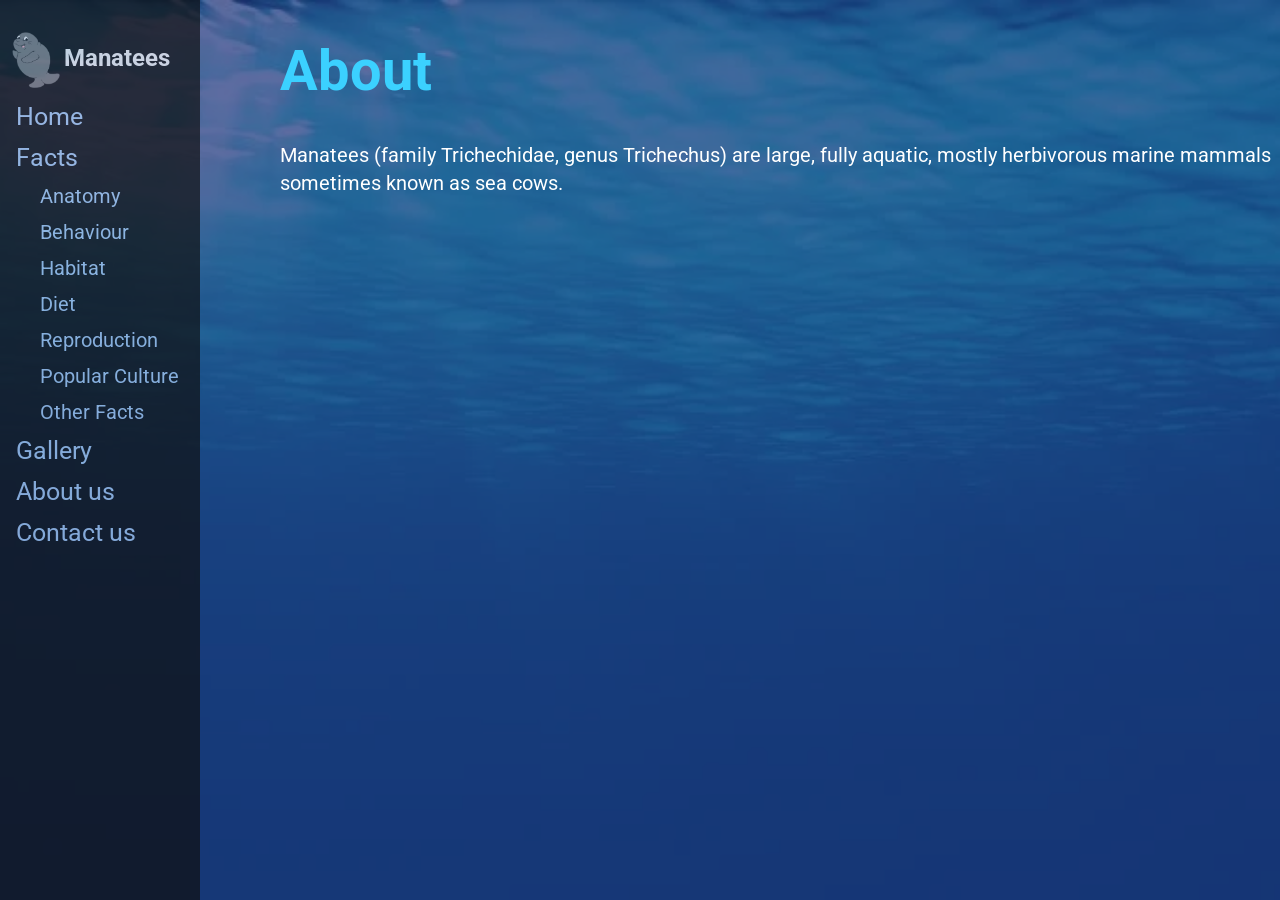
<file: public/about.html>
<!DOCTYPE html>
<html>
<head>
<meta name="viewport" content="width=device-width, initial-scale=1">
<link rel="stylesheet" href="style.css">
<link href="https://fonts.googleapis.com/css2?family=Roboto" rel="stylesheet">
<title>Manatees - About</title>

</head>
<body>
<div class="content">
  <div class="sidenav">
    <h5>Manatees</h5>
    <a href="./index.html">Home</a>
    <a href="./anatomy.html">Facts</a>
    <a class="subpage" href="./anatomy.html">Anatomy</a>
    <a class="subpage" href="./behaviour.html">Behaviour</a>
    <a class="subpage" href="./habitat.html">Habitat</a>
    <a class="subpage" href="./diet.html">Diet</a>
    <a class="subpage" href="./mating.html">Reproduction</a>
    <a class="subpage" href="./popculture.html">Popular Culture</a>
    <a class="subpage" href="./misc.html">Other Facts</a>
    <a href="./gallery.html">Gallery</a>
    <a href="./about.html">About us</a>
    <a href="./contact.html">Contact us</a>
  </div>

  <div class="main">
    <div>
      <h1>About</h1>
      <p>
        Manatees (family Trichechidae, genus Trichechus) are large, fully aquatic, mostly herbivorous marine mammals sometimes known as sea cows.
      </p>
      <iframe width="560" height="315" src="https://www.youtube.com/embed/DlJy7HQMgSI" title="YouTube video player" frameborder="0" allow="accelerometer; autoplay; clipboard-write; encrypted-media; gyroscope; picture-in-picture" allowfullscreen></iframe>
    </div>
  </div>
</div>
</body>
</html>
</file>
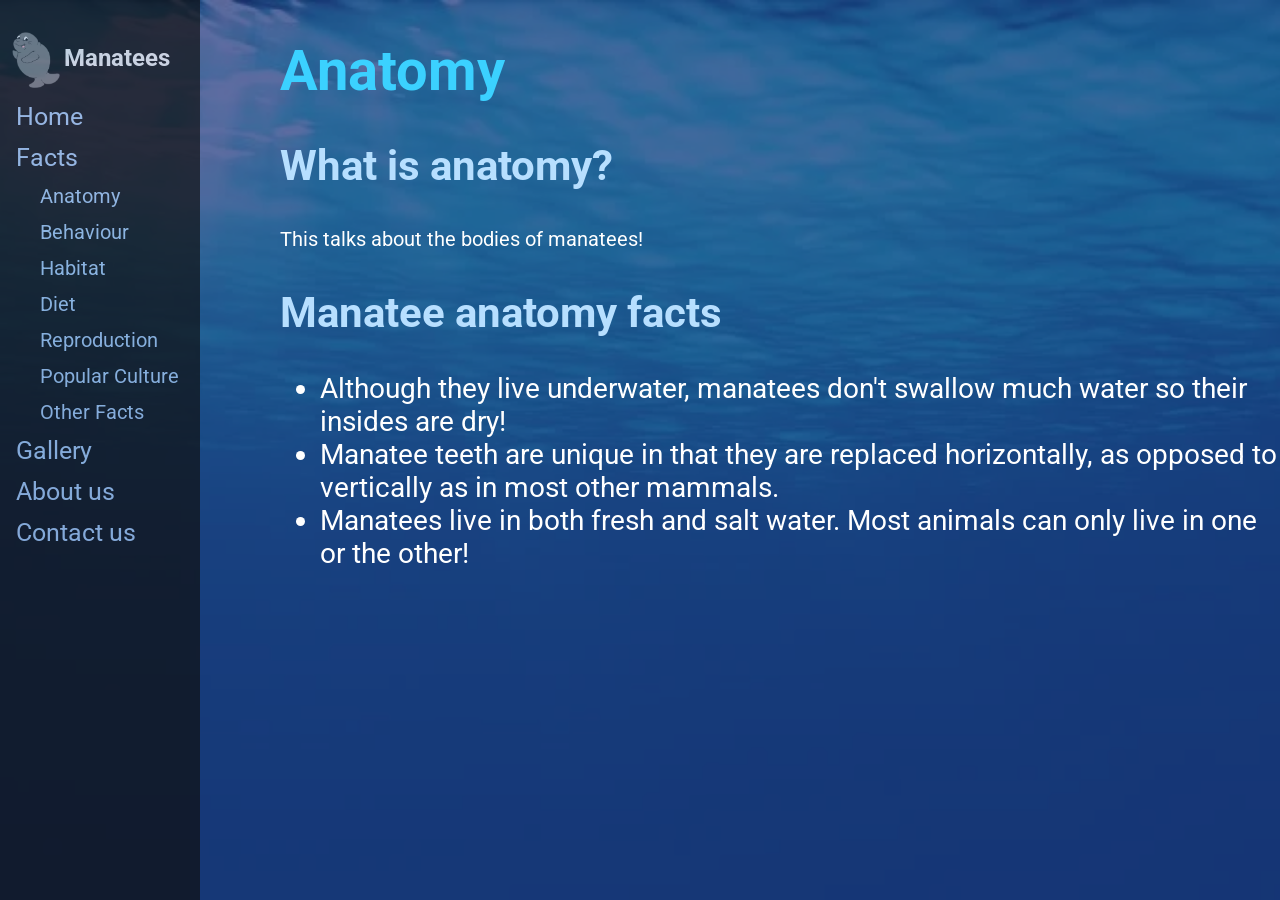
<file: public/anatomy.html>
<!DOCTYPE html>
<html>
<head>
<meta name="viewport" content="width=device-width, initial-scale=1">
<link rel="stylesheet" href="style.css">
<link href="https://fonts.googleapis.com/css2?family=Roboto" rel="stylesheet">
<title>Manatees - Anatomy</title>

</head>
<body>
<div class="content">
  <div class="sidenav">
    <h5>Manatees</h5>
    <a href="./index.html">Home</a>
    <a href="./anatomy.html">Facts</a>
    <a class="subpage" href="./anatomy.html">Anatomy</a>
    <a class="subpage" href="./behaviour.html">Behaviour</a>
    <a class="subpage" href="./habitat.html">Habitat</a>
    <a class="subpage" href="./diet.html">Diet</a>
    <a class="subpage" href="./mating.html">Reproduction</a>
    <a class="subpage" href="./popculture.html">Popular Culture</a>
    <a class="subpage" href="./misc.html">Other Facts</a>
    <a href="./gallery.html">Gallery</a>
    <a href="./about.html">About us</a>
    <a href="./contact.html">Contact us</a>
  </div>

  <div class="main">
    <div>
      <h1>Anatomy</h1>
      <h2>What is anatomy?</h2>
      <p>This talks about the bodies of manatees!</p>
      <h2>Manatee anatomy facts</h2>
      <ul>
        <li>
          Although they live underwater, manatees don't swallow much water so their
          insides are dry!
        </li>
        <li>
          Manatee teeth are unique in that they are replaced horizontally, as
          opposed to vertically as in most other mammals.
        </li>
        <li>
          Manatees live in both fresh and salt water. Most animals can only live in
          one or the other!
        </li>
      </ul>
    </div>
</div>
</body>
</html>
</file>
<file: public/style.css>
html {
  background-image: url(./bg2.jpg);
  background-size: cover;
  background-repeat: no-repeat;
  width: 100vw;
  height: 100vh;
  overflow: hidden;
}

body {
  background-color: rgba(26, 48, 121, 0.7);
  font-family: "Roboto", sans-serif;
  color: white;
  display: flex;
  flex-direction: column;
  height: 100%;
  margin: 0;
}

h2, h4 {
  color: rgb(255, 255, 255)
}

.content {
  flex: 1 1 auto;
  overflow: auto;
}

.sidenav {
  height: 100%;
  width: 200px;
  position: fixed;
  z-index: 1;
  top: 0;
  left: 0;
  background-color: #111;
  overflow-x: hidden;
  padding-top: 20px;
  opacity: 0.7;
}

.sidenav a {
  padding: 6px 8px 6px 16px;
  text-decoration: none;
  font-size: 25px;
  color: #b3d6ff;
  display: block;
}

.sidenav a.subpage {
  margin-left: 24px;
  font-size: 20px;
}

.sidenav a:hover {
  color: #f1f1f1;
}

.sidenav h5 {
  position: relative;
  font-size: 24px;
  padding-left: 64px;
  margin: 24px 0;
}

.sidenav h5::before {
  position: absolute;
  width: 100%;
  height: 200%;
  content: '';
  background-image: url('logo.png');
  background-repeat: no-repeat;
  background-size: contain;
  left: 12px;
  top: -12px;
}

.main {
  padding-left: 280px; /* Same as the width of the sidenav */
  font-size: 28px; /* Increased text to enable scrolling */
  height: 100%;
  padding-bottom: 200px;
}

.main h1 {
  color: rgb(59, 209, 255);
}

.main h2 {
  color: rgb(183, 223, 255);
}

.main p {
  font-size: 20px;
  line-height: 28px;
  color: #ffffff;

}


.main li {
  color: #ffffff;
}
@media screen and (max-height: 450px) {
  .sidenav {padding-top: 15px;}
  .sidenav a {font-size: 18px;}
}
</file>
